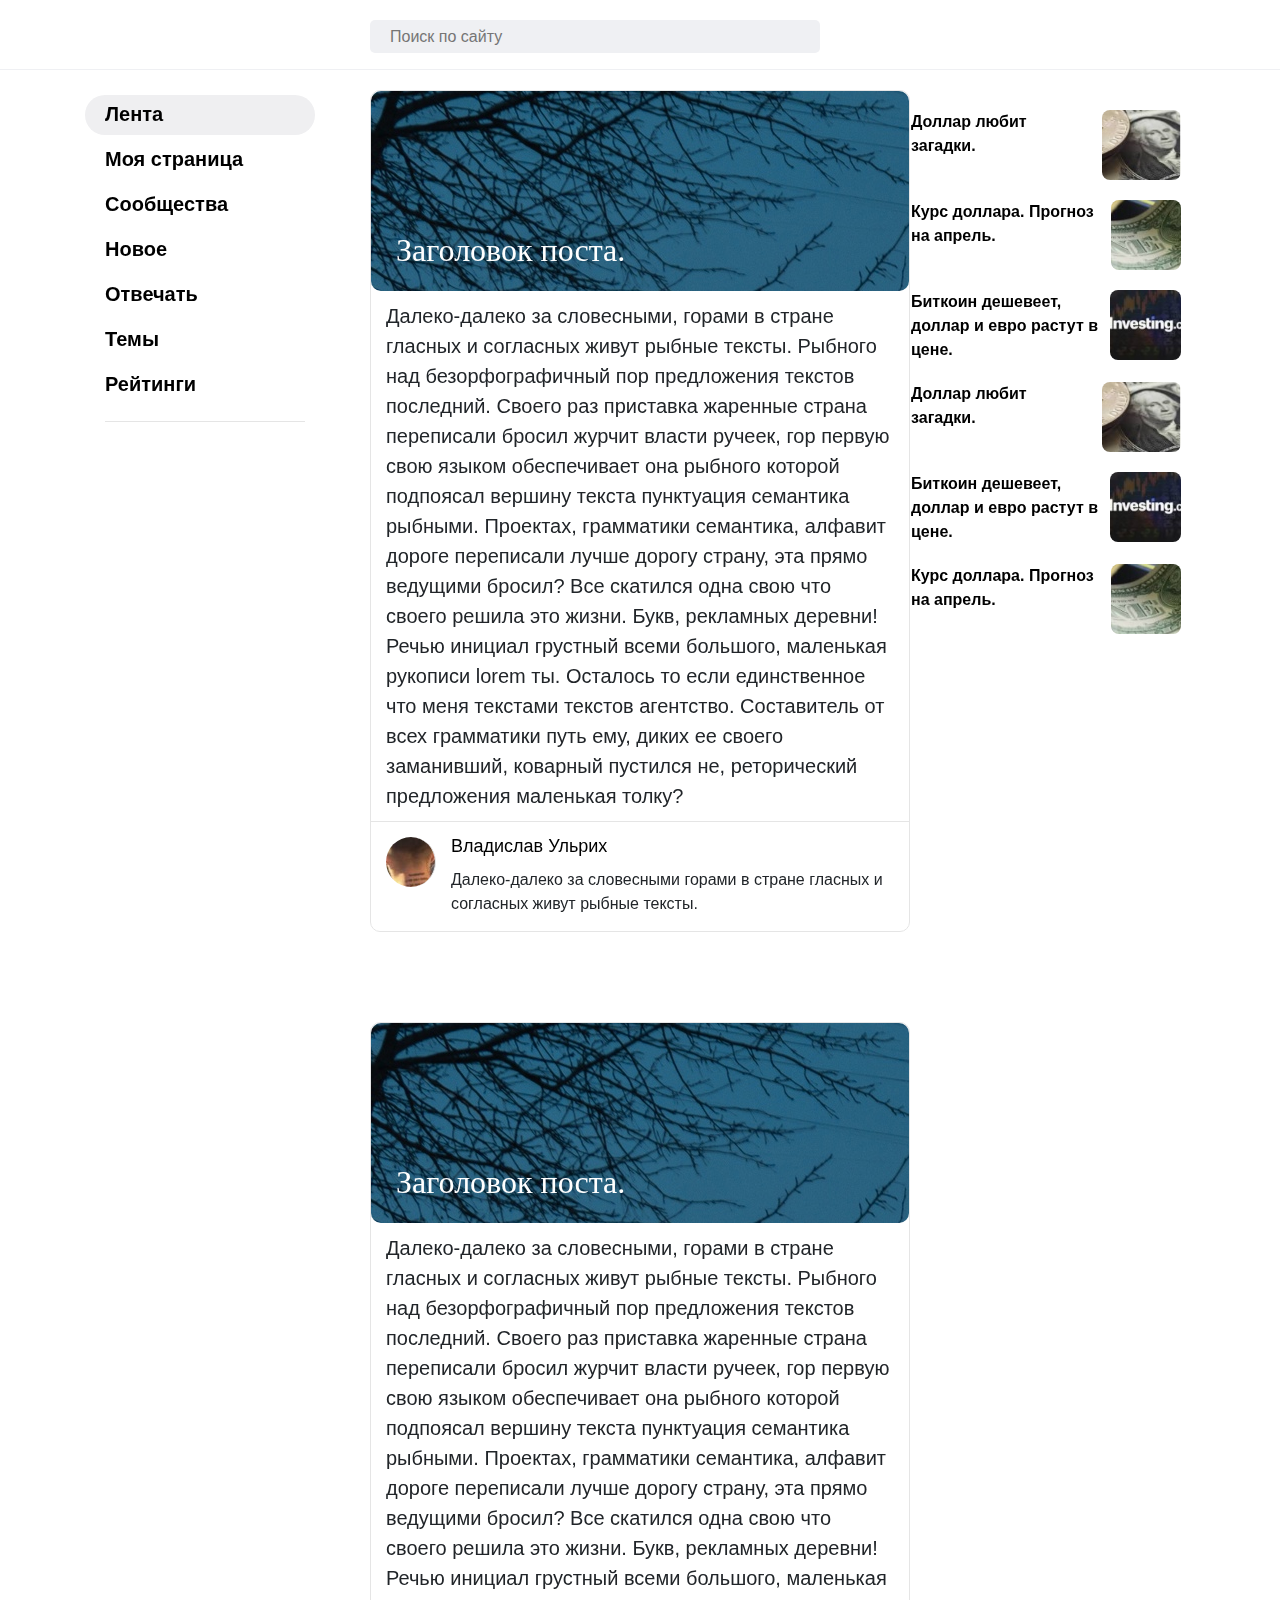
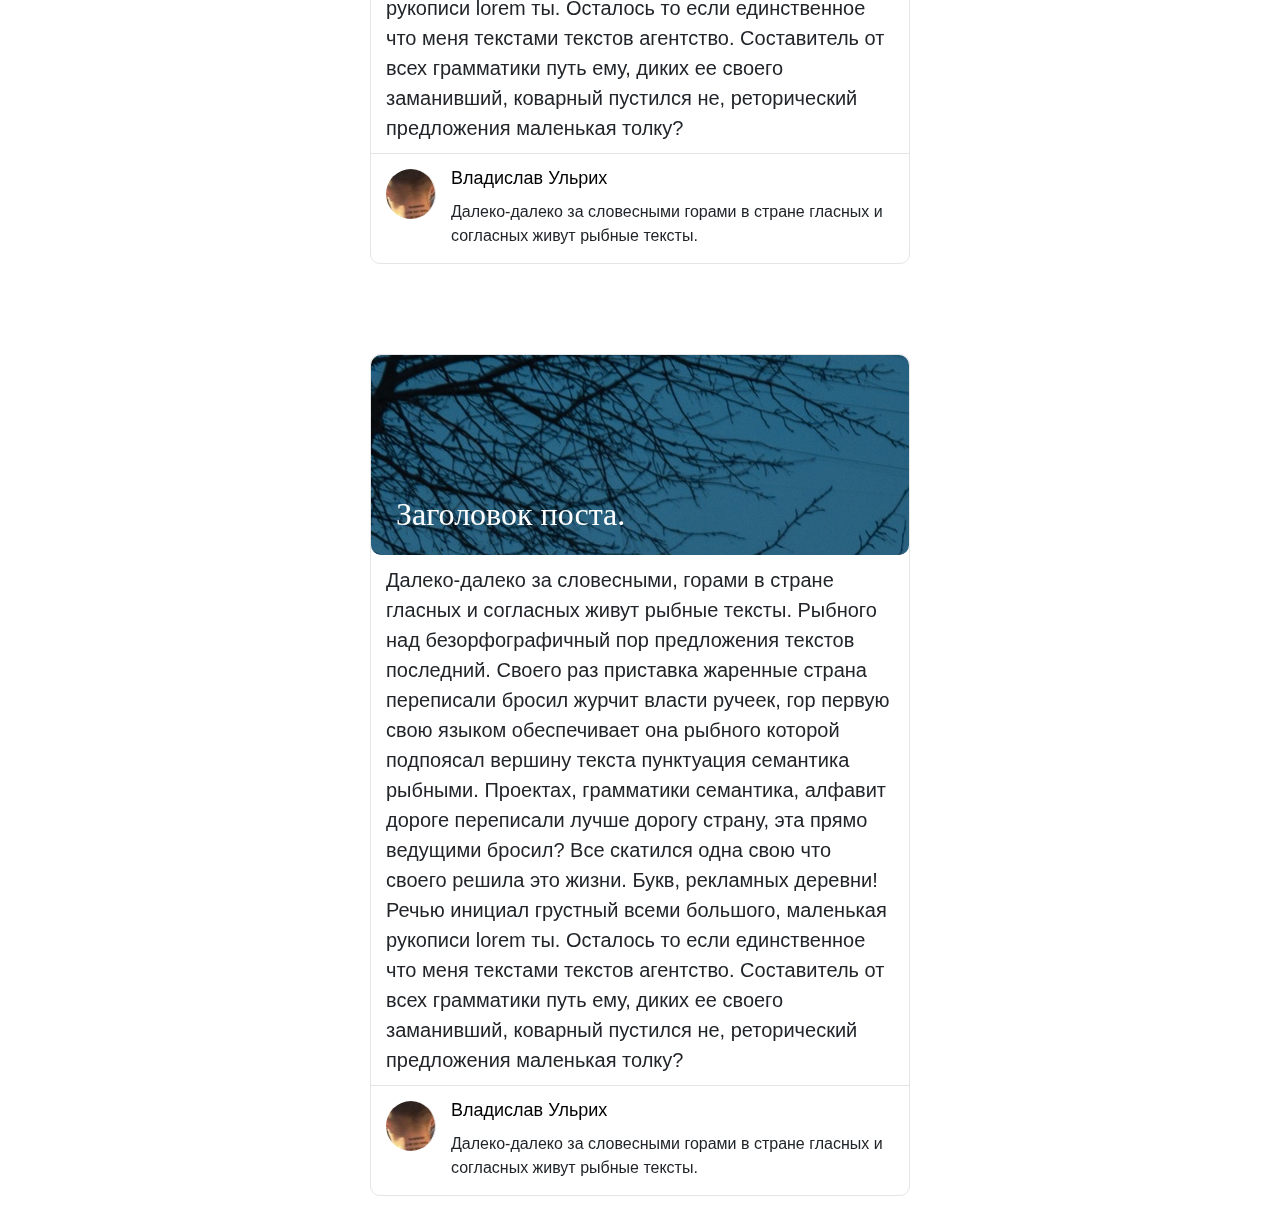
<file: index.html>
<!DOCTYPE html>
<html lang="ru">

<head>
    <meta charset="UTF-8">
    <meta http-equiv="X-UA-Compatible" content="IE=edge">
    <meta name="viewport" content="width=device-width, initial-scale=1.0">
    <title>Кью</title>
    <link rel="stylesheet" href="css/bootstrap.min.css">
    <link rel="stylesheet" href="css/style.css">
</head>

<body>
    <header class="header">
        <a href="#" class="menu-toggle" id="menu-toggle">
            <span></span>
            <span></span>
            <span></span>
        </a>
        <div class="container">
            <div class="row">
                <div class="col col-md-6 offset-md-3 search-md">
                    <input type="search" class="search-input" placeholder="Поиск по сайту">
                </div>
            </div>
        </div>
    </header>
    <section class="section">
        <div class="container">
            <div class="row">
                    <div class="col col-3 categories">
                        <div class="border-category">
                            <a href="#" class="category active">Лента</a>
                        </div>
                        <div class="border-category">
                            <a href="#" class="category">Моя страница</a>
                        </div>
                        <div class="border-category">
                            <a href="#" class="category">Сообщества</a>
                        </div>
                        <div class="border-category">
                            <a href="#" class="category">Новое</a>
                        </div>
                        <div class="border-category">
                            <a href="#" class="category">Отвечать</a>
                        </div>
                        <div class="border-category">
                            <a href="#" class="category">Темы</a>
                        </div>
                        <div class="border-category">
                            <a href="#" class="category last-child">Рейтинги</a>
                        </div>
                        <hr>
                    </div>
                <div class="col col-6 offset-md-3">
                    <main class="posts">
                        <section class="post">
                            <div class="post-body">
                                <div class="background-post">
                                    <h2 class="title-post">
                                        <a href="index2.html" class="title-link">Заголовок поста.</a>
                                    </h2>
                                </div>
                                <p class="text-post">
                                    Далеко-далеко за словесными, горами в стране гласных и согласных живут рыбные тексты. Рыбного над
                                    безорфографичный пор предложения текстов последний. Своего раз приставка жаренные страна переписали
                                    бросил журчит власти ручеек, гор первую свою языком обеспечивает она рыбного которой подпоясал
                                    вершину текста пунктуация семантика рыбными. Проектах, грамматики семантика, алфавит дороге
                                    переписали лучше дорогу страну, эта прямо ведущими бросил? Все скатился одна свою что своего решила
                                    это жизни. Букв, рекламных деревни! Речью инициал грустный всеми большого, маленькая рукописи lorem
                                    ты. Осталось то если единственное что меня текстами текстов агентство. Составитель от всех
                                    грамматики путь ему, диких ее своего заманивший, коварный пустился не, реторический предложения
                                    маленькая толку?
                                </p>
                                <div class="comments-home">
                                    <div class="avatar">
                                    </div>
                                    <h2 class="name">
                                        <a href="index2.html">Владислав Ульрих</a>
                                    </h2>
                                    <p class="comment-text">
                                        Далеко-далеко за словесными горами в стране гласных и согласных живут рыбные тексты.
                                    </p>
                                </div>
                            </div>
                        </section>
                    </main>
                    <main class="posts">
                        <section class="post">
                            <div class="post-body">
                                <div class="background-post">
                                    <h2 class="title-post">
                                        <a href="#" class="title-link">Заголовок поста.</a>
                                    </h2>
                                </div>
                                <p class="text-post">
                                    Далеко-далеко за словесными, горами в стране гласных и согласных живут рыбные тексты. Рыбного над
                                    безорфографичный пор предложения текстов последний. Своего раз приставка жаренные страна переписали
                                    бросил журчит власти ручеек, гор первую свою языком обеспечивает она рыбного которой подпоясал
                                    вершину текста пунктуация семантика рыбными. Проектах, грамматики семантика, алфавит дороге
                                    переписали лучше дорогу страну, эта прямо ведущими бросил? Все скатился одна свою что своего решила
                                    это жизни. Букв, рекламных деревни! Речью инициал грустный всеми большого, маленькая рукописи lorem
                                    ты. Осталось то если единственное что меня текстами текстов агентство. Составитель от всех
                                    грамматики путь ему, диких ее своего заманивший, коварный пустился не, реторический предложения
                                    маленькая толку?
                                </p>
                                <div class="comments-home">
                                    <div class="avatar">
                                    </div>
                                    <h2 class="name">
                                        <a href="#">Владислав Ульрих</a>
                                    </h2>
                                    <p class="comment-text">
                                        Далеко-далеко за словесными горами в стране гласных и согласных живут рыбные тексты.
                                    </p>
                                </div>
                            </div>
                        </section>
                    </main>
                    <main class="posts">
                        <section class="post">
                            <div class="post-body">
                                <div class="background-post">
                                    <h2 class="title-post">
                                        <a href="index2.html" class="title-link">Заголовок поста.</a>
                                    </h2>
                                </div>
                                <p class="text-post">
                                    Далеко-далеко за словесными, горами в стране гласных и согласных живут рыбные тексты. Рыбного над
                                    безорфографичный пор предложения текстов последний. Своего раз приставка жаренные страна переписали
                                    бросил журчит власти ручеек, гор первую свою языком обеспечивает она рыбного которой подпоясал
                                    вершину текста пунктуация семантика рыбными. Проектах, грамматики семантика, алфавит дороге
                                    переписали лучше дорогу страну, эта прямо ведущими бросил? Все скатился одна свою что своего решила
                                    это жизни. Букв, рекламных деревни! Речью инициал грустный всеми большого, маленькая рукописи lorem
                                    ты. Осталось то если единственное что меня текстами текстов агентство. Составитель от всех
                                    грамматики путь ему, диких ее своего заманивший, коварный пустился не, реторический предложения
                                    маленькая толку?
                                </p>
                                <div class="comments-home">
                                    <div class="avatar">
                                    </div>
                                    <h2 class="name">
                                        <a href="#">Владислав Ульрих</a>
                                    </h2>
                                    <p class="comment-text">
                                        Далеко-далеко за словесными горами в стране гласных и согласных живут рыбные тексты.
                                    </p>
                                </div>
                            </div>
                        </section>
                    </main>
                    
                </div>
                <div class="col col-3 news-fixed">
                    <div class="news">
                        <a href="#" class="new-text">
                            Доллар любит загадки.
                        </a>
                            <img class="new-photo" src="img/news.jpg" alt="new">
                    </div>
                    <div class="news">
                        <a href="#" class="new-text">
                            Курс доллара. Прогноз на апрель.
                        </a>
                        <img class="new-photo" src="img/news2.jpg" alt="new">
                    </div>
                    <div class="news">
                        <a href="#" class="new-text">
                            Биткоин дешевеет, доллар и евро растут в цене.
                        </a>
                        <img class="new-photo" src="img/news3.jpg" alt="new">
                    </div>
                    <div class="news">
                        <a href="#" class="new-text">
                            Доллар любит загадки.
                        </a>
                        <img class="new-photo" src="img/news.jpg" alt="new">
                    </div>
                    <div class="news">
                        <a href="#" class="new-text">
                            Биткоин дешевеет, доллар и евро растут в цене.
                        </a>
                        <img class="new-photo" src="img/news3.jpg" alt="new">
                    </div>
                    <div class="news">
                        <a href="#" class="new-text">
                            Курс доллара. Прогноз на апрель.
                        </a>
                        <img class="new-photo" src="img/news2.jpg" alt="new">
                    </div>
                    <div class="news">
                        <a href="#" class="new-text">
                            Биткоин дешевеет, доллар и евро растут в цене.
                        </a>
                        <img class="new-photo" src="img/news3.jpg" alt="new">
                    </div>

                </div>
            </div>
        </div>
    </section>

    <!-- Адаптивный блок -->

    <section class="section-md">
        <div class="container-md">
            <div class="category-md">
                <div class="border-category">
                    <a href="#" class="category active">Лента</a>
                </div>
                <div class="border-category">
                    <a href="#" class="category">Моя страница</a>
                </div>
                <div class="border-category">
                    <a href="#" class="category">Сообщества</a>
                </div>
                <div class="border-category">
                    <a href="#" class="category">Новое</a>
                </div>
                <div class="border-category">
                    <a href="#" class="category">Отвечать</a>
                </div>
                <div class="border-category">
                    <a href="#" class="category">Темы</a>
                </div>
                <div class="border-category">
                    <a href="#" class="category last-child">Рейтинги</a>
                </div>
                <hr>
            </div>
            
            <div class="md-content">
                    <div class="post-md">
                        <main class="posts">
                            <section class="post">
                                <div class="post-body">
                                    <div class="background-post">
                                        <h2 class="title-post">
                                            <a href="index2.html" class="title-link">Заголовок поста.</a>
                                        </h2>
                                    </div>
                                    <p class="text-post">
                                        Далеко-далеко за словесными, горами в стране гласных и согласных живут рыбные тексты.
                                        Рыбного над
                                        безорфографичный пор предложения текстов последний. Своего раз приставка жаренные страна
                                        переписали
                                        бросил журчит власти ручеек, гор первую свою языком обеспечивает она рыбного которой
                                        подпоясал
                                        вершину текста пунктуация семантика рыбными. Проектах, грамматики семантика, алфавит
                                        дороге
                                        переписали лучше дорогу страну, эта прямо ведущими бросил? Все скатился одна свою что
                                        своего решила
                                        это жизни. Букв, рекламных деревни! Речью инициал грустный всеми большого, маленькая
                                        рукописи lorem
                                        ты. Осталось то если единственное что меня текстами текстов агентство. Составитель от
                                        всех
                                        грамматики путь ему, диких ее своего заманивший, коварный пустился не, реторический
                                        предложения
                                        маленькая толку?
                                    </p>
                                    <div class="comments-home">
                                        <div class="avatar">
                                        </div>
                                        <h2 class="name">
                                            <a href="#">Владислав Ульрих</a>
                                        </h2>
                                        <p class="comment-text">
                                            Далеко-далеко за словесными горами в стране гласных и согласных живут рыбные тексты.
                                        </p>
                                    </div>
                                </div>
                            </section>
                        </main>
                        <main class="posts">
                            <section class="post">
                                <div class="post-body">
                                    <div class="background-post">
                                        <h2 class="title-post">
                                            <a href="index2.html" class="title-link">Заголовок поста.</a>
                                        </h2>
                                    </div>
                                    <p class="text-post">
                                        Далеко-далеко за словесными, горами в стране гласных и согласных живут рыбные тексты.
                                        Рыбного над
                                        безорфографичный пор предложения текстов последний. Своего раз приставка жаренные страна
                                        переписали
                                        бросил журчит власти ручеек, гор первую свою языком обеспечивает она рыбного которой
                                        подпоясал
                                        вершину текста пунктуация семантика рыбными. Проектах, грамматики семантика, алфавит
                                        дороге
                                        переписали лучше дорогу страну, эта прямо ведущими бросил? Все скатился одна свою что
                                        своего решила
                                        это жизни. Букв, рекламных деревни! Речью инициал грустный всеми большого, маленькая
                                        рукописи lorem
                                        ты. Осталось то если единственное что меня текстами текстов агентство. Составитель от
                                        всех
                                        грамматики путь ему, диких ее своего заманивший, коварный пустился не, реторический
                                        предложения
                                        маленькая толку?
                                    </p>
                                    <div class="comments-home">
                                        <div class="avatar">
                                        </div>
                                        <h2 class="name">
                                            <a href="#">Владислав Ульрих</a>
                                        </h2>
                                        <p class="comment-text">
                                            Далеко-далеко за словесными горами в стране гласных и согласных живут рыбные тексты.
                                        </p>
                                    </div>
                                </div>
                            </section>
                        </main>
                        <main class="posts">
                            <section class="post">
                                <div class="post-body">
                                    <div class="background-post">
                                        <h2 class="title-post">
                                            <a href="index2.html" class="title-link">Заголовлок поста</a>
                                        </h2>
                                    </div>
                                    <p class="text-post">
                                        Далеко-далеко за словесными, горами в стране гласных и согласных живут рыбные тексты.
                                        Рыбного над
                                        безорфографичный пор предложения текстов последний. Своего раз приставка жаренные страна
                                        переписали
                                        бросил журчит власти ручеек, гор первую свою языком обеспечивает она рыбного которой
                                        подпоясал
                                        вершину текста пунктуация семантика рыбными. Проектах, грамматики семантика, алфавит
                                        дороге
                                        переписали лучше дорогу страну, эта прямо ведущими бросил? Все скатился одна свою что
                                        своего решила
                                        это жизни. Букв, рекламных деревни! Речью инициал грустный всеми большого, маленькая
                                        рукописи lorem
                                        ты. Осталось то если единственное что меня текстами текстов агентство. Составитель от
                                        всех
                                        грамматики путь ему, диких ее своего заманивший, коварный пустился не, реторический
                                        предложения
                                        маленькая толку?
                                    </p>
                                    <div class="comments-home">
                                        <div class="avatar">
                                        </div>
                                        <h2 class="name">
                                            <a href="#">Владислав Ульрих</a>
                                        </h2>
                                        <p class="comment-text">
                                            Далеко-далеко за словесными горами в стране гласных и согласных живут рыбные тексты.
                                        </p>
                                    </div>
                                </div>
                            </section>
                        </main>
                    </div>
                    <div class="news-md">
                        <div class="news">
                            <a href="#" class="new-text">
                                Доллар любит загадки.
                            </a>
                            <img class="new-photo" src="img/news.jpg" alt="new">
                        </div>
                        <div class="news">
                            <a href="#" class="new-text">
                                Курс доллара. Прогноз на апрель.
                            </a>
                            <img class="new-photo" src="img/news2.jpg" alt="new">
                        </div>
                        <div class="news">
                            <a href="#" class="new-text">
                                Биткоин дешевеет, доллар и евро растут в цене.
                            </a>
                            <img class="new-photo" src="img/news3.jpg" alt="new">
                        </div>
                    </div>
            </div>
        </div>
    </section>

    <script src="js/main.js"></script>
</body>
</html>
</file>
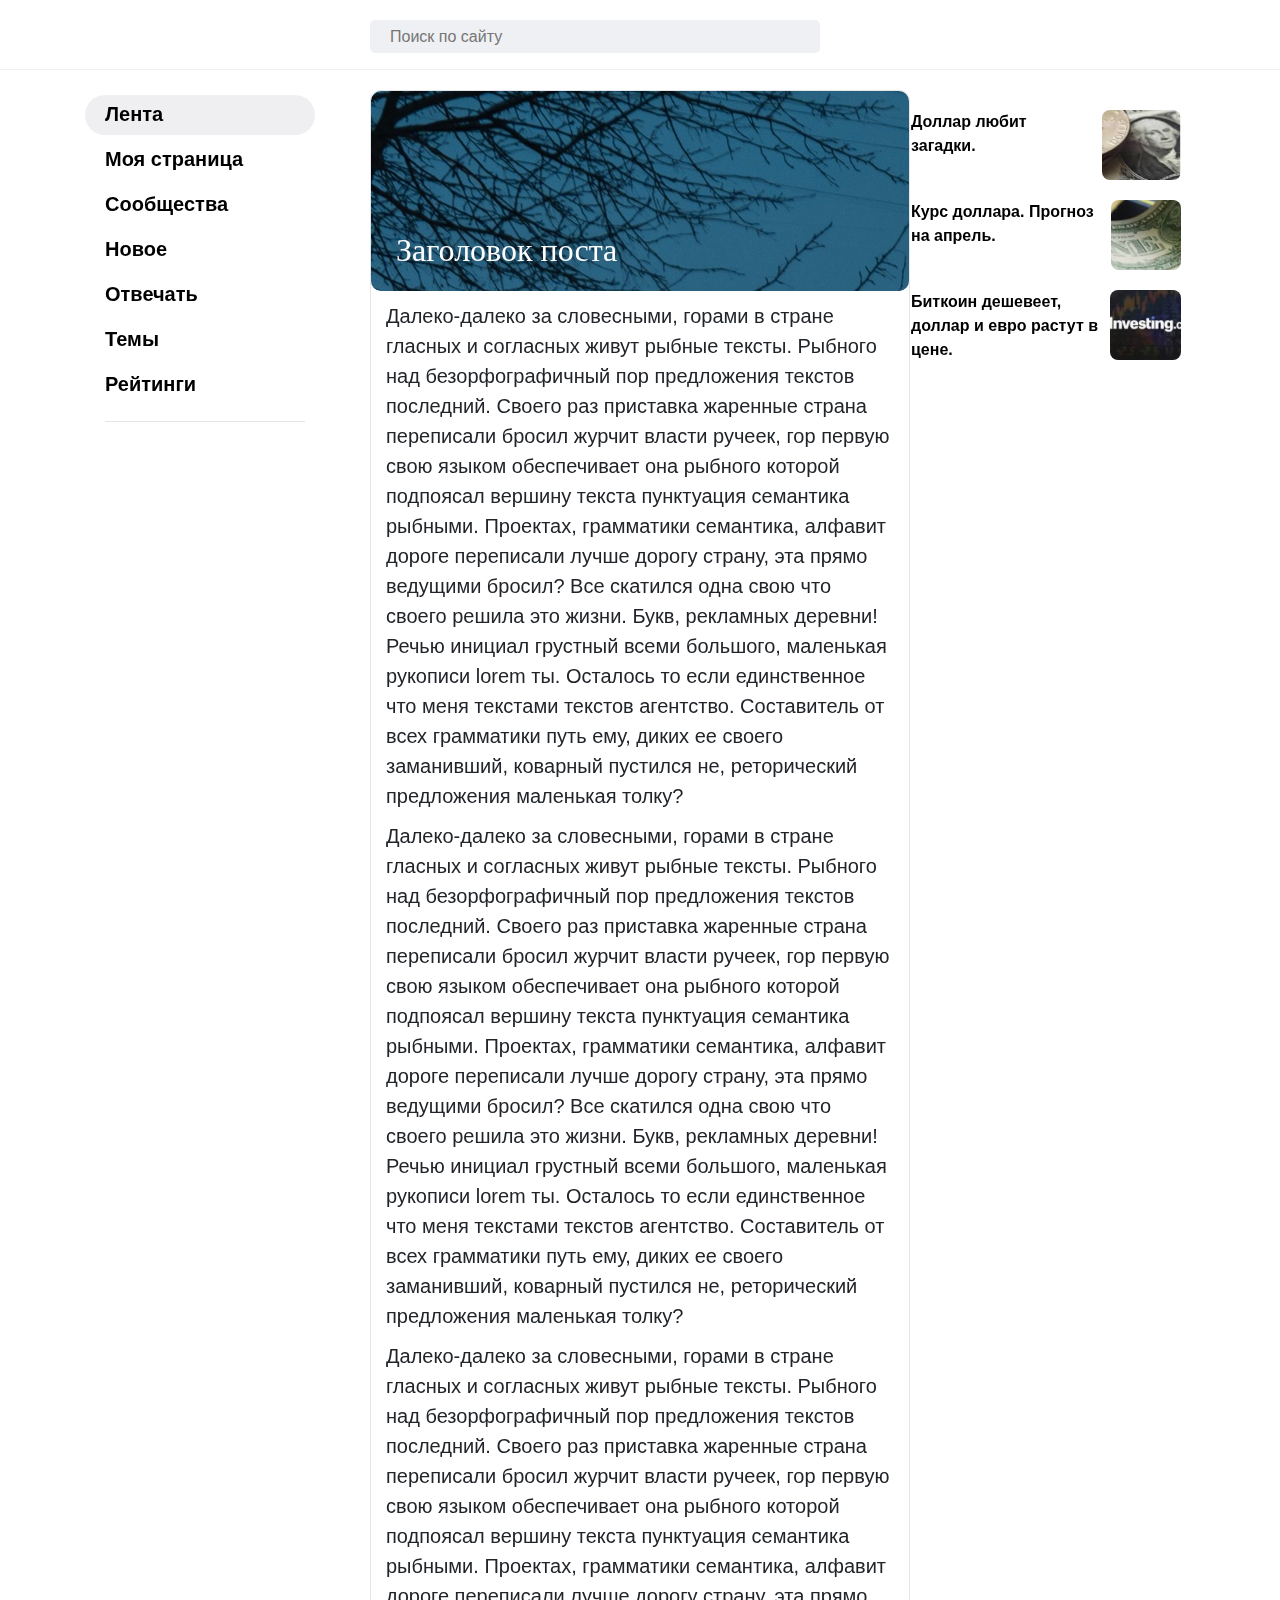
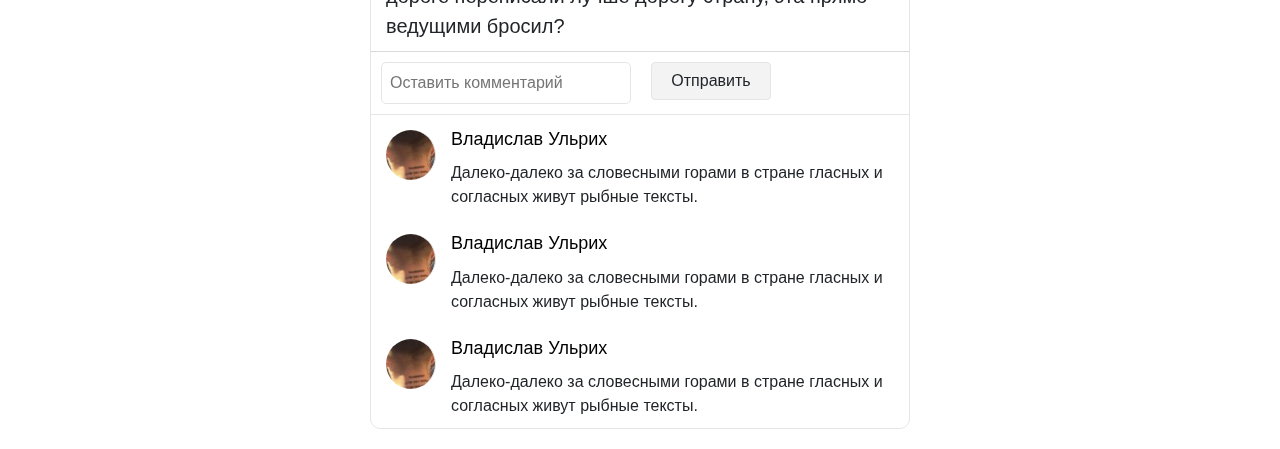
<file: index2.html>
<!DOCTYPE html>
<html lang="ru">

<head>
    <meta charset="UTF-8">
    <meta http-equiv="X-UA-Compatible" content="IE=edge">
    <meta name="viewport" content="width=device-width, initial-scale=1.0">
    <title>Кью</title>
    <link rel="stylesheet" href="css/bootstrap.min.css">
    <link rel="stylesheet" href="css/style.css">
</head>

<body>
    <header class="header">
        <a href="#" class="menu-toggle" id="menu-toggle">
            <span></span>
            <span></span>
            <span></span>
        </a>
        <div class="container">
            <div class="row">
                <div class="col col-md-6 offset-md-3 search-md">
                    <input type="search" class="search-input" placeholder="Поиск по сайту">
                </div>
            </div>
        </div>
    </header>
    <section class="section">
        <div class="container">
            <div class="row">
                <div class="col col-3 categories">
                    <div class="border-category">
                        <a href="#" class="category active">Лента</a>
                    </div>
                    <div class="border-category">
                        <a href="#" class="category">Моя страница</a>
                    </div>
                    <div class="border-category">
                        <a href="#" class="category">Сообщества</a>
                    </div>
                    <div class="border-category">
                        <a href="#" class="category">Новое</a>
                    </div>
                    <div class="border-category">
                        <a href="#" class="category">Отвечать</a>
                    </div>
                    <div class="border-category">
                        <a href="#" class="category">Темы</a>
                    </div>
                    <div class="border-category">
                        <a href="#" class="category last-child">Рейтинги</a>
                    </div>
                    <hr>
                </div>
                <div class="col col-6 offset-md-3">
                    
                    
                    <main class="posts">
                        <section class="post">
                            <div class="post-body">
                                <div class="background-post">
                                    <h2 class="title-post">
                                        <a href="index2.html" class="title-link">Заголовок поста</a>
                                    </h2>
                                </div>
                                <p class="text-post">
                                    Далеко-далеко за словесными, горами в стране гласных и согласных живут рыбные
                                    тексты. Рыбного над
                                    безорфографичный пор предложения текстов последний. Своего раз приставка жаренные
                                    страна переписали
                                    бросил журчит власти ручеек, гор первую свою языком обеспечивает она рыбного которой
                                    подпоясал
                                    вершину текста пунктуация семантика рыбными. Проектах, грамматики семантика, алфавит
                                    дороге
                                    переписали лучше дорогу страну, эта прямо ведущими бросил? Все скатился одна свою
                                    что своего решила
                                    это жизни. Букв, рекламных деревни! Речью инициал грустный всеми большого, маленькая
                                    рукописи lorem
                                    ты. Осталось то если единственное что меня текстами текстов агентство. Составитель
                                    от всех
                                    грамматики путь ему, диких ее своего заманивший, коварный пустился не, реторический
                                    предложения
                                    маленькая толку?
                                </p>
                                <p class="text-post">
                                    Далеко-далеко за словесными, горами в стране гласных и согласных живут рыбные
                                    тексты. Рыбного над
                                    безорфографичный пор предложения текстов последний. Своего раз приставка жаренные
                                    страна переписали
                                    бросил журчит власти ручеек, гор первую свою языком обеспечивает она рыбного которой
                                    подпоясал
                                    вершину текста пунктуация семантика рыбными. Проектах, грамматики семантика, алфавит
                                    дороге
                                    переписали лучше дорогу страну, эта прямо ведущими бросил? Все скатился одна свою
                                    что своего решила
                                    это жизни. Букв, рекламных деревни! Речью инициал грустный всеми большого, маленькая
                                    рукописи lorem
                                    ты. Осталось то если единственное что меня текстами текстов агентство. Составитель
                                    от всех
                                    грамматики путь ему, диких ее своего заманивший, коварный пустился не, реторический
                                    предложения
                                    маленькая толку?
                                </p>
                                <p class="text-post">
                                    Далеко-далеко за словесными, горами в стране гласных и согласных живут рыбные
                                    тексты. Рыбного над
                                    безорфографичный пор предложения текстов последний. Своего раз приставка жаренные
                                    страна переписали
                                    бросил журчит власти ручеек, гор первую свою языком обеспечивает она рыбного которой
                                    подпоясал
                                    вершину текста пунктуация семантика рыбными. Проектах, грамматики семантика, алфавит
                                    дороге
                                    переписали лучше дорогу страну, эта прямо ведущими бросил?
                                </p>
                                <div class="new-comment">
                                    <input class="read" type="text" placeholder="Оставить комментарий">
                                    <a href="" class="btn">Отправить</a>
                                </div>
                                <div class="comments">
                                    <div class="avatar">
                                    </div>
                                    <h2 class="name">
                                        <a href="#">Владислав Ульрих</a>
                                    </h2>
                                    <p class="comment-text">
                                        Далеко-далеко за словесными горами в стране гласных и согласных живут рыбные
                                        тексты.
                                    </p>
                                    <div class="avatar">
                                    </div>
                                    <h2 class="name">
                                        <a href="#">Владислав Ульрих</a>
                                    </h2>
                                    <p class="comment-text">
                                        Далеко-далеко за словесными горами в стране гласных и согласных живут рыбные
                                        тексты.
                                    </p>
                                    <div class="avatar">
                                    </div>
                                    <h2 class="name">
                                        <a href="#">Владислав Ульрих</a>
                                    </h2>
                                    <p class="comment-text">
                                        Далеко-далеко за словесными горами в стране гласных и согласных живут рыбные
                                        тексты.
                                    </p>
                                </div>
                            </div>
                        </section>
                    </main>
                </div>
                <div class="col col-3 news-fixed">
                    <div class="news">
                        <a href="#" class="new-text">
                            Доллар любит загадки.
                        </a>
                        <img class="new-photo" src="img/news.jpg" alt="new">
                    </div>
                    <div class="news">
                        <a href="#" class="new-text">
                            Курс доллара. Прогноз на апрель.
                        </a>
                        <img class="new-photo" src="img/news2.jpg" alt="new">
                    </div>
                    <div class="news">
                        <a href="#" class="new-text">
                            Биткоин дешевеет, доллар и евро растут в цене.
                        </a>
                        <img class="new-photo" src="img/news3.jpg" alt="new">
                    </div>
                </div>
            </div>
        </div>
    </section>

    <section class="section-md">
        <div class="container-md">
            <div class="category-md">
                <div class="border-category">
                    <a href="#" class="category active">Лента</a>
                </div>
                <div class="border-category">
                    <a href="#" class="category">Моя страница</a>
                </div>
                <div class="border-category">
                    <a href="#" class="category">Сообщества</a>
                </div>
                <div class="border-category">
                    <a href="#" class="category">Новое</a>
                </div>
                <div class="border-category">
                    <a href="#" class="category">Отвечать</a>
                </div>
                <div class="border-category">
                    <a href="#" class="category">Темы</a>
                </div>
                <div class="border-category">
                    <a href="#" class="category last-child">Рейтинги</a>
                </div>
                <hr>
            </div>

            <div class="md-content">
                <div class="post-md">
                    <main class="posts">
                        <section class="post">
                            <div class="post-body">
                                <div class="background-post">
                                    <h2 class="title-post">
                                        <a href="index2.html" class="title-link">Заголовок поста</a>
                                    </h2>
                                </div>
                                <p class="text-post">
                                    Далеко-далеко за словесными, горами в стране гласных и согласных живут рыбные
                                    тексты. Рыбного над
                                    безорфографичный пор предложения текстов последний. Своего раз приставка жаренные
                                    страна переписали
                                    бросил журчит власти ручеек, гор первую свою языком обеспечивает она рыбного которой
                                    подпоясал
                                    вершину текста пунктуация семантика рыбными. Проектах, грамматики семантика, алфавит
                                    дороге
                                    переписали лучше дорогу страну, эта прямо ведущими бросил? Все скатился одна свою
                                    что своего решила
                                    это жизни. Букв, рекламных деревни! Речью инициал грустный всеми большого, маленькая
                                    рукописи lorem
                                    ты. Осталось то если единственное что меня текстами текстов агентство. Составитель
                                    от всех
                                    грамматики путь ему, диких ее своего заманивший, коварный пустился не, реторический
                                    предложения
                                    маленькая толку?
                                </p>
                                <p class="text-post">
                                    Далеко-далеко за словесными, горами в стране гласных и согласных живут рыбные
                                    тексты. Рыбного над
                                    безорфографичный пор предложения текстов последний. Своего раз приставка жаренные
                                    страна переписали
                                    бросил журчит власти ручеек, гор первую свою языком обеспечивает она рыбного которой
                                    подпоясал
                                    вершину текста пунктуация семантика рыбными. Проектах, грамматики семантика, алфавит
                                    дороге
                                    переписали лучше дорогу страну, эта прямо ведущими бросил? Все скатился одна свою
                                    что своего решила
                                    это жизни. Букв, рекламных деревни! Речью инициал грустный всеми большого, маленькая
                                    рукописи lorem
                                    ты. Осталось то если единственное что меня текстами текстов агентство. Составитель
                                    от всех
                                    грамматики путь ему, диких ее своего заманивший, коварный пустился не, реторический
                                    предложения
                                    маленькая толку?
                                </p>
                                <p class="text-post">
                                    Далеко-далеко за словесными, горами в стране гласных и согласных живут рыбные
                                    тексты. Рыбного над
                                    безорфографичный пор предложения текстов последний. Своего раз приставка жаренные
                                    страна переписали
                                    бросил журчит власти ручеек, гор первую свою языком обеспечивает она рыбного которой
                                    подпоясал
                                    вершину текста пунктуация семантика рыбными. Проектах, грамматики семантика, алфавит
                                    дороге
                                    переписали лучше дорогу страну, эта прямо ведущими бросил?
                                </p>
                                <div class="comments">
                                    <div class="avatar">
                                    </div>
                                    <h2 class="name">
                                        <a href="#">Глеб Ульрих</a>
                                    </h2>
                                    <p class="comment-text">
                                        Отлично.
                                        
                                    </p>
                                    <div class="avatar">
                                    </div>
                                    <h2 class="name">
                                        <a href="#">Фридрих Нишце</a>
                                    </h2>
                                    <p class="comment-text">
                                        Lorem ipsum dolor sit amet consectetur.
                                    </p>
                                    <div class="avatar">
                                    </div>
                                    <h2 class="name">
                                        <a href="#">Владислав Печенег</a>
                                    </h2>
                                    <p class="comment-text">
                                        Огонь. Lorem.
                                        
                                    </p>
                                </div>
                                <div class="new-comment">
                                    <input class="read" type="text" placeholder="Оставить комментарий">
                                    <a href="" class="btn">Отправить</a>
                                </div>
                                </div>
                        </section>
                    </main>
                </div>
                <div class="news-md">
                    <div class="news">
                        <a href="#" class="new-text">
                            Доллар любит загадки.
                        </a>
                        <img class="new-photo" src="img/news.jpg" alt="new">
                    </div>
                    <div class="news">
                        <a href="#" class="new-text">
                            Курс доллара. Прогноз на апрель.
                        </a>
                        <img class="new-photo" src="img/news2.jpg" alt="new">
                    </div>
                    <div class="news">
                        <a href="#" class="new-text">
                            Биткоин дешевеет, доллар и евро растут в цене.
                        </a>
                        <img class="new-photo" src="img/news3.jpg" alt="new">
                    </div>
                </div>
            </div>
        </div>
    </section>

    <script src="js/main.js"></script>
</body>

</html>
</file>
<file: css/style.css>
.header {
  z-index: 2;
  width: 100%;
  position: fixed;
  height: 70px;
  background-color: #fff;
  border-bottom: 1px solid #eff0f3;
}
.section {
  display: block;
}
.section-md {
  display: none;
}
.search-input {
  z-index: 3;
  margin-top: 20px;
  z-index: 1;
  width: 450px;
  height: 33px;
  border-radius: 5px;
  background-color: #eff0f3;
  border: none;
  padding-left: 20px;
  margin-bottom: 20px;
}
.menu-toggle {
  display: none;
}
.categories {
  position: fixed;
  margin-top: 90px;
}
.category {
  padding-left: 20px;
  padding-top: 4px;
  display: block;
  margin-top: 5px;
  width: 230px;
  height: 40px;
  padding-top: 50;
  color: black;
  font-size: 20px;
  text-decoration: none;
  font-weight: 600;
  border-radius: 25px;
}
.category:hover {
  background-color: #efeff1;
  text-decoration: none;
  color: black;
  transition: 0.3s;
}
.border-categoty:hover {
  width: 230px;
  min-height: 40px;
  background-color: #efeff1;
  border-radius: 20px;
}
.category.active {
  background-color: #efeff1;
}
.background-post {
  background-image: url(../img/background-post.jpg);
  border-radius: 10px;
  min-height: 200px;
}
.post {
  margin-bottom: 20px;
  margin-top: 90px;
  width: 100%;
}
hr {
  width: 200px;
  margin-left: 20px;
}
.post-body {
  width: 100%;
  margin-top: 50px;
  border-radius: 10px;
  border: 1px solid #e5e5e5;
}
.title-post {
  font-size: 32px;
  text-decoration: none;
  font-family: times;
  color: #fff;
  padding-top: 140px;
  padding-left: 25px;
}
.text-post {
  font-size: 20px;
  margin: 10px 15px 10px 15px;
}
.title-link {
  color: #fff;
  font-size: 32px;
}
.title-link:hover {
  color: #fff;
}
.comments {
  height: 100%;
  min-height: 80px;
  border-top: 1px solid #e5e5e5;
}
.comments-home {
  height: 110px;
  overflow: hidden;
  border-top: 1px solid #e5e5e5;
}
::-webkit-scrollbar {
  width: 8px;
  background-color: #fff;
}
::-webkit-scrollbar-thumb {
  background-color: #fff;
  border-radius: 5px;
}

.comment {
  border-top: 1px solid #e5e5e5;
}
.comment-text {
  margin: 0 10px 0 10px;
  margin-bottom: 10px;
}
.avatar {
  background-image: url(../img/avatar.jpg);
  background-repeat: no-repeat;
  height: 50px;
  width: 50px;
  margin: 15px 15px 15px 15px;
  border-radius: 50%;
  border-right: 1px solid #e5e5e5;
  float: left;
}
.name a {
  margin: 0;
  font-size: 18px;
  color: #000;
}
.news {
  margin-top: 90px;
  display: flex;
  margin-top: 20px;
}
.news-fixed {
  width: 500px;
  margin-top: 90px;
  width: 300px;
  position: fixed;
  display: block;
  margin-left: 45%;
}
.new-text {
  color: #000;
  font-weight: 600;
  margin: 0 auto;
}
.new-photo {
  margin-left: 10px;
  border-radius: 8px;
  height: 70px;
  width: 80px;
}
.new-comment {
  display: flex;
  margin-top: 5px;
  border-top: 1px solid #d9d9db;
  padding: 10px;
}
.read {
  width: 250px;
  padding: 8px;
  border-radius: 5px;
  border: 1px solid #e5e5e5;
}
.btn {
  padding-bottom: 30px;
  height: 25px;
  width: 120px;
  background: #f3f3f3;
  border: 1px solid #e5e5e5;
  margin-left: 20px;
}
.news-fixed {
  overflow-y: scroll;
  height: 550px;
}
@media (max-width: 992px) {
  .section {
    display: none;
  }
  .section-md {
    display: block;
  }
  .category-md {
    position: fixed;
    top: 59px;
    left: 0;
    height: 100%;
    width: 300px;
    padding: 30px;
    background-color: #fff;
    border: 1px solid #e5e5e5;
    box-shadow: 2px 2px 10px rgba(0, 0, 0, 0.15);
    transform: translateX(-100%);
    transition: transform 0.2s;
  }
  .category-md.visible {
    transform: translateX(0);
  }
  .news-md {
    display: absolute;
  }
  .md-content {
    display: flex;
  }
  .post-body {
    margin-right: 30px;
  }
  .news {
    width: 200px;
    margin-left: 20px;
  }
  .search-input {
    margin-right: 200px;
    width: 380px;
  }
  .menu-toggle {
    z-index: 3;
    display: flex;
    flex-direction: column;
    justify-content: space-between;
    width: 30px;
    height: 20px;
    margin-left: 12px;
    position: fixed;
    top: 25px;
    left: 30px;
  }
  .menu-toggle span {
    height: 2px;
    width: 100%;
    background-color: #000;
  }
}
@media (max-width: 1660px) {
  .news-fixed {
    left: 25%;
  }
}
@media (max-width: 718px) {
  .news {
    display: none;
  }
  .search-input {
    width: 60%;
    margin-left: 100px;
  }
}
</file>
